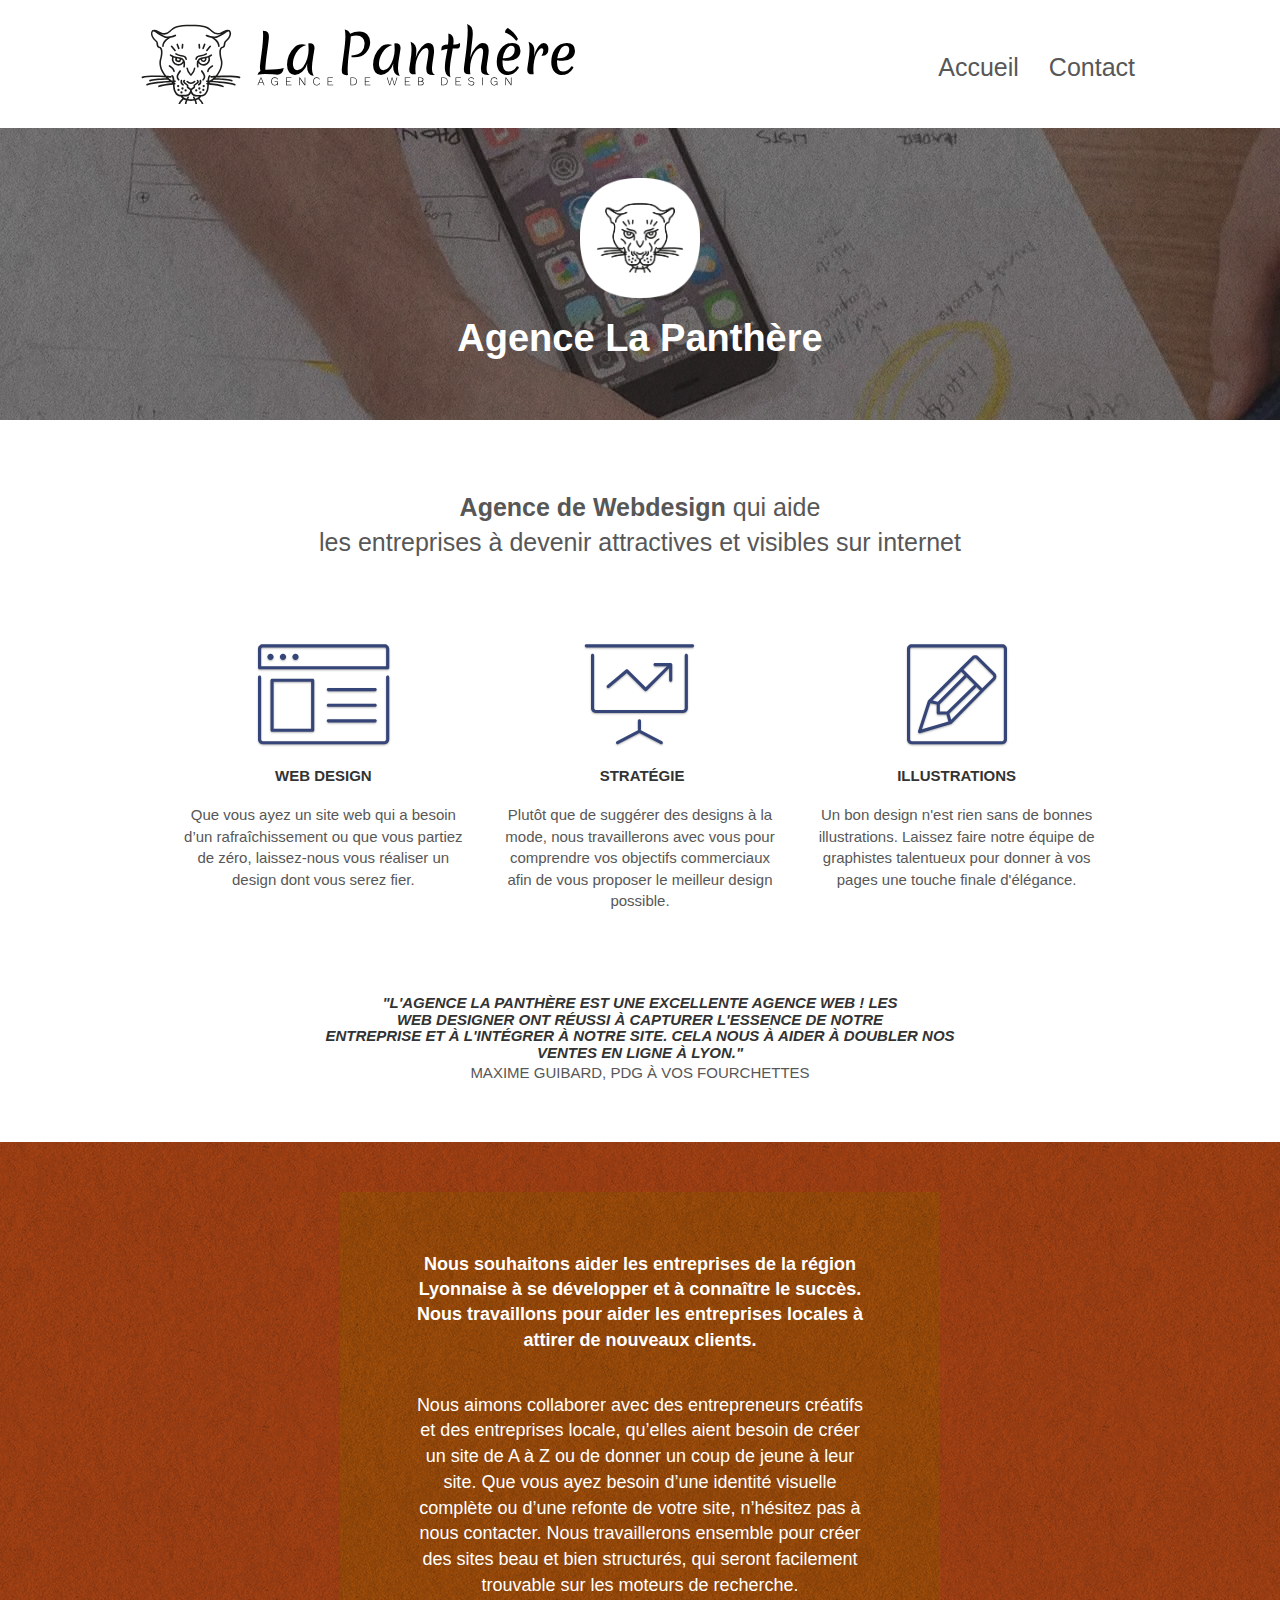
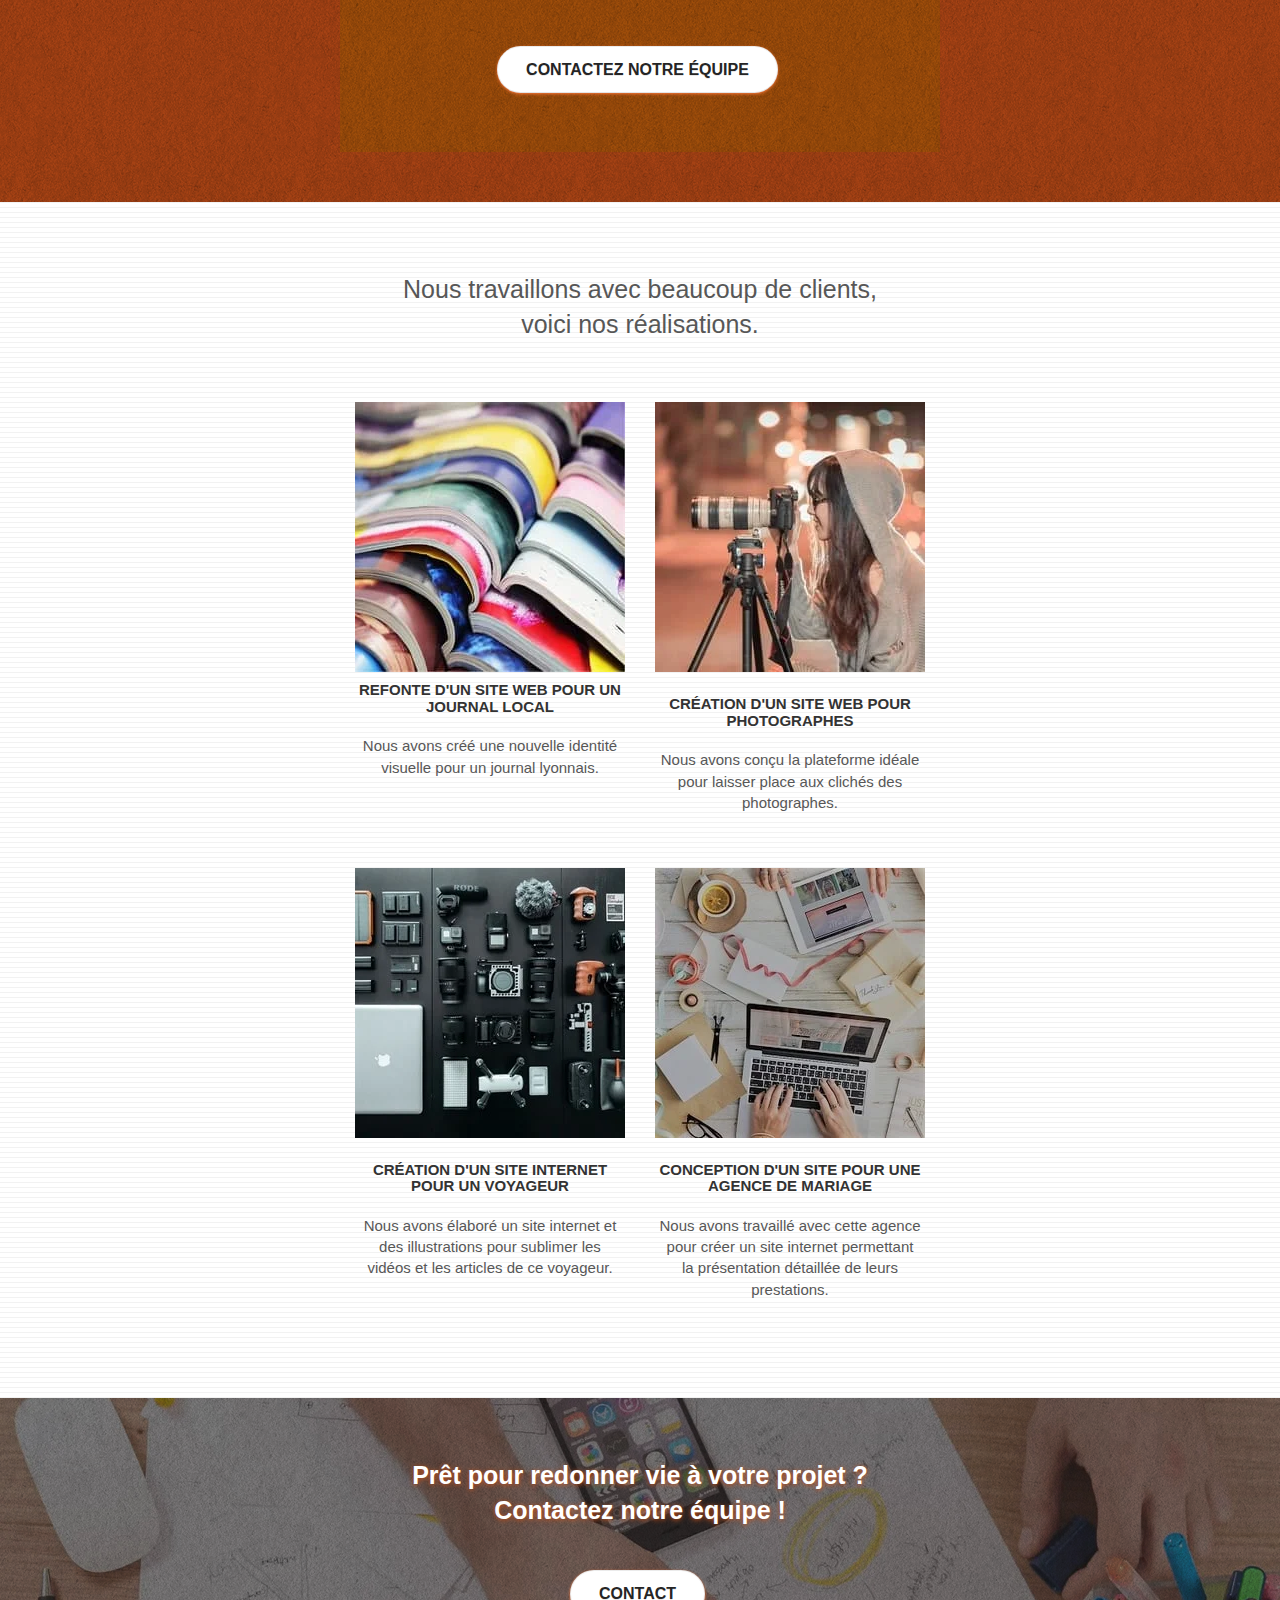
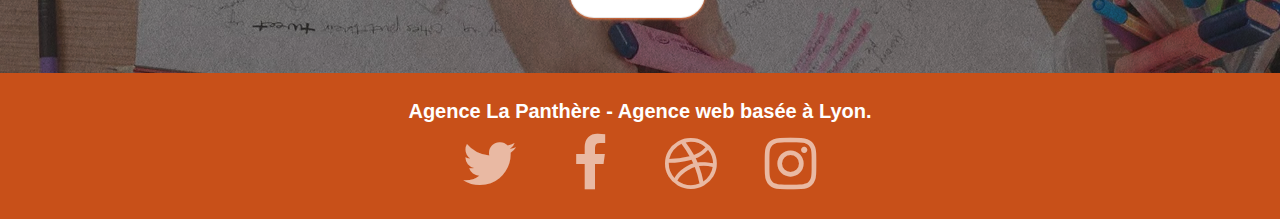
<file: index.html>
<!doctype html>
<html lang="fr">
<head>
    <meta charset="utf-8">
    <meta name="description" content="La panthère, agence Webdesign lyonnaise spécialisée dans la création du design de site internet et d'illustrations moderne et personnalisées. Nous aidons les entreprises à devenir attractives et visibles sur internet">
    <meta name="viewport" content="width=device-width, initial-scale=1.0, viewport-fit=cover">
	<meta name="robot" content="index, follow">
	<meta name="canonical" content="https://dju7.github.io/La-panthere/">
    <link rel="shortcut icon" type="image/png" href="favicon.jpg">
	<link rel="stylesheet" type="text/css" href="./css/bootstrap.css">
	<link rel="stylesheet" type="text/css" href="./css/font-awesome.css">
	<link rel="stylesheet" type="text/css" href="./css/et-line.css">
	<link rel="canonical" href="https://dju7.github.io/Lapanth-re/">
	<link rel="stylesheet" type="text/css" href="style.css">
	
	<script defer src="./js/jquery-2.1.0.js"></script>
	<script defer src="./js/bootstrap.js"></script>
	<script defer src="./js/blocs.js"></script>
	<script defer src="./js/jquery.touchSwipe.js"></script>

    <title>Agence La Panthère, Agence de web design de Lyon</title>
    
<!-- Analytics: instance of tracking code...

<script>
  window.dataLayer = window.dataLayer || [];
  function gtag(){dataLayer.push(arguments)};
  gtag('js', new Date());

  gtag('config', 'TAG_ID');
</script>

 Analytics END -->
    
</head>
<body>    
<!-- HEADER - bloc-0 -->
<header class="bloc bgc-white l-bloc " id="bloc-0">
	<div class="container bloc-sm">

		<nav class="navbar row">
			<div class="navbar-header">	
				<a class="navbar-brand" href="index.html" aria-label="logo et lien vers la page principale"><img src="img/agence-la-panthere-monochrome.svg" alt="Logo d'en-tête La panthère" height="80px"></a>
				<button id="nav-toggle" type="button" class="ui-navbar-toggle navbar-toggle" data-toggle="collapse" data-target=".navbar-1">
					<span class="sr-only">Toggle navigation</span><span class="icon-bar"></span><span class="icon-bar"></span><span class="icon-bar"></span>
				</button>
			</div>
			<div class="collapse navbar-collapse navbar-1 special-dropdown-nav">
				<ul class="site-navigation nav navbar-nav">
					<li>
						<a href="index.html" class="main-btn" aria-label="lien vers la page d'accueil">Accueil</a>
					</li>
					<li>
						<a href="contact.html" class="main-btn" aria-label="lien vers la page contact">Contact</a>
					</li>
				</ul>
			</div>
		</nav>
	</div>
</header>
<!-- HEADER END -->

<main>

<!-- SECTION - bloc-1-presentation -->
<section class="bloc bgc-dark-slate-blue bg-banniere d-bloc bg-t-edge bloc-bg-texture texture-paper b-parallax" id="bloc-1-hero">
	<div class="container bloc-lg">
		<div class="row tight-width-whitespace">
			<div class="col-sm-12">
				<img src="img/logo.webp" class="center-block image-resize-mode" width="120px" alt="Logo de l'agence la panthère">
				<h1 class="text-center hero-bloc-text tc-white ">
					Agence La Panthère
				</h1>
			</div>
		</div>
	</div>
</section>
<!-- SECTION - presentation END -->

<!-- SECTION - bloc-2-services -->
<section class="bloc bgc-white l-bloc" id="bloc-2-services">
	<div class="container bloc-md">
		<div class="row">
			<div class="col-sm-12 text-center">
				<h2><strong>Agence de Webdesign</strong> qui aide<br>
					les entreprises à devenir attractives et visibles sur internet
					</h2>
			</div>
		</div>
		<div class="row voffset-lg med-width-whitespace">
			<div class="col-sm-4">
				<div class="text-center">
					<span class="et-icon-browser sm-shadow icon-dark-slate-blue icons icon-lg"></span>
				</div>
				<h3 class="mg-md text-center">
					Web design
				</h3>
				<p class="text-center ">
					Que vous ayez un site web qui a besoin d&rsquo;un rafraîchissement ou que vous partiez de zéro, laissez-nous vous réaliser un design dont vous serez fier.
				</p>
			</div>
			<div class="col-sm-4">
				<div class="text-center">
					<span class="et-icon-presentation sm-shadow icon-dark-slate-blue icons icon-lg"></span>
				</div>
				<h3 class="mg-md text-center">
					&nbsp;Stratégie
				</h3>
				<p class="text-center ">
					Plutôt que de suggérer des designs à la mode, nous travaillerons avec vous pour comprendre vos objectifs commerciaux afin de vous proposer le meilleur design possible.<br>
				</p>
			</div>
			<div class="col-sm-4">
				<div class="text-center">
					<span class="et-icon-edit sm-shadow icon-dark-slate-blue icons icon-lg"></span>
				</div>
				<h3 class="mg-md text-center">
					Illustrations
				</h3>
				<p class="text-center ">
					Un bon design n'est rien sans de bonnes illustrations. Laissez faire notre équipe de graphistes talentueux pour donner à vos pages une touche finale d'élégance.
				</p>
			</div>
		</div>
		<div class="row voffset-lg voffset">
			<div class="col-xs-12 col-md-8 col-md-offset-2 text-center">
				<h3><strong><i>"L'agence La panthère est une excellente agence Web ! les<br>
				    web designer ont réussi à capturer l'essence de notre<br>
			        Entreprise et à l'intégrer à notre site. Cela nous à aider à doubler nos ventes en ligne à Lyon."<br></i>
					<p>Maxime Guibard, PDG à vos fourchettes</p>
				    </h3>
			</div>
		</div>
	</div>
</section>
<!-- SECTION - services END -->

<!-- SECTION - bloc-3-what-i-do -->
<section class="bloc tc-white bgc-atomic-tangerine bg-presentation d-bloc bloc-bg-texture texture-paper b-parallax" id="bloc-3-what-i-do">
	<div class="container bloc-lg">
		<div class="row tight-width-whitespace black-background">
			<div class="col-sm-12">
				<h2 class="mg-md text-center white">
					<strong>Nous souhaitons aider les entreprises de la région Lyonnaise à se développer et à connaître le succès. Nous travaillons pour aider les entreprises locales à attirer de nouveaux clients.</strong><br>
				</h2>
				<p class="text-center white">
					Nous aimons collaborer avec des entrepreneurs créatifs et des entreprises locale, qu’elles aient besoin de créer un site de A à Z ou de donner un coup de jeune à leur site. Que vous ayez besoin d’une identité visuelle complète ou d’une refonte de votre site, n’hésitez pas à nous contacter. Nous travaillerons ensemble pour créer des sites beau et bien structurés, qui seront facilement trouvable sur les moteurs de recherche. <br><br>
					<a href="contact.html" class="btn btn-atomic-tangerine2 btn-clean btn-rd btn-lg cta-hero" aria-label="lien vers la page contact" ><span class="txt-btn">Contactez notre équipe</span></a><br>
				</p>
			</div>
		</div>
	</div>
</section>
<!-- SECTION -what-i-do END -->

<!-- SECTION - bloc-4-portfolio -->
<section class="bloc bgc-white bg-lines-h2-bg bg-repeat l-bloc" id="bloc-4-portfolio">
	<div class="container bloc-lg">
		<div class="row">
			<div class="col-sm-12 text-center">
				<h2>Nous travaillons avec beaucoup de clients,<br>
				    voici nos réalisations.
			    </h2>
			</div>
		</div>
		<div class="row tight-width-whitespace portfolio-row">
			<div class="col-sm-6">
				<a href="#" data-lightbox="img/1.webp" data-gallery-id="gallery-1" data-caption="Refonte d'un site web pour un journal local" data-frame="snapshot-lb"><img src="img/1.webp" alt="magazines ouverts, empilés les uns sur les autres"></a>
				<h3 class="mg-md text-center">
					Refonte d'un site web pour un journal local
				</h3>
				<p class="text-center">
					Nous avons créé une nouvelle identité visuelle pour un journal lyonnais.
				</p>
			</div>
			<div class="col-sm-6">
				<a href="#" data-lightbox="img/2.webp" data-gallery-id="gallery-1" data-caption="Création d'un site web pour photographes" data-frame="snapshot-lb"><img src="img/2.webp" class="img-responsive portfolio-thumb" alt="Jeune fille de profil, souriante, devant un appareil photo posé sur pieds" /></a>
				<h3 class="mg-md text-center">
					Création d'un site web pour photographes
				</h3>
				<p class="text-center">
					Nous avons conçu la plateforme idéale pour laisser place aux clichés des photographes.
				</p>
			</div>
		</div>
		<div class="row tight-width-whitespace portfolio-row">
			<div class="col-sm-6">
				<a href="#" data-lightbox="img/3.webp" data-gallery-id="gallery-1" data-caption="Création d'un site internet pour un voyageur" data-frame="snapshot-lb"><img src="img/3.webp" class="img-responsive portfolio-thumb" alt="prise de vue sur un ensemble de matériels de photographies disposés sur une table"/></a>
				<h3 class="mg-md text-center">
					Création d'un site internet pour un voyageur
				</h3>
				<p class="text-center">
					Nous avons élaboré un site internet et des illustrations pour sublimer les vidéos et les articles de ce voyageur.
				</p>
			</div>
			<div class="col-sm-6">
				<a href="#" data-lightbox="img/4.webp" data-gallery-id="gallery-1" data-caption="Conception d'un site pour une agence de mariage" data-frame="snapshot-lb"><img src="img/4.webp" class="img-responsive portfolio-thumb" alt="ordinateur portable posé sur une table rempli d'objets créatifs en désordre" /></a>
				<h3 class="mg-md text-center">
					Conception d'un site pour une agence de mariage
				</h3>
				<p class="text-center">
					Nous avons travaillé avec cette agence pour créer un site internet permettant la présentation détaillée de leurs prestations.
				</p>
			</div>
		</div>
	</div>
</section>
<!-- SECTION - portfolio END -->

<!-- SECTION - bloc-5-cta -->
<section class="bloc bgc-dark-slate-blue bg-banniere d-bloc bloc-bg-texture texture-paper" id="bloc-5-cta">
	<div class="container bloc-lg">
		<div class="row">
			<h2 class="mg-md text-center tc-white-alt">
				Prêt pour redonner vie à votre projet ?<br>Contactez notre équipe !
			</h2>
			<div class="col-sm-12 text-center">
				<a href="contact.html" class="btn btn-atomic-tangerine2 btn-clean btn-rd btn-lg cta-hero" aria-label="lien vers la page contact"><span class="txt-btn">Contact</span></a>
			</div>
		</div>
	</div>
</section>
<!-- SECTION -cta END -->

</main>
<!-- Main END -->
<!-- Footer - bloc-8 -->
<footer class="bloc bgc-atomic-tangerine d-bloc" id="bloc-8">
	<div class="container bloc-sm">
		<div class="row">
			<div class="col-sm-12">
				<p class="text-center tc-white-alt2">
					Agence La Panthère - Agence web basée à Lyon.<br>
				</p>
				<div class="row row-no-gutters social">
					<div class="col-sm-3">
						<div class="text-center">
							<a class="social" href="twitter.html" aria-label="lien vers twitter"><span class="fa fa-twitter icon-md"></span></a>
						</div>
					</div>
					<div class="col-sm-3">
						<div class="text-center">
							<a class="social" href="facebook.html" aria-label="lien vers facebook"><span class="fa fa-facebook icon-md"></span></a>
						</div>
					</div>
					<div class="col-sm-3">
						<div class="text-center">
							<a class="social" href="dribble.html" aria-label="lien vers dribble"><span class="fa fa-dribbble icon-md"></span></a>
						</div>
					</div>
					<div class="col-sm-3">
						<div class="text-center">
							<a class="social" href="insta.html" aria-label="lien vers instagram"><span class="fa fa-instagram icon-md"></span></a>
						</div>
					</div>
				</div>
			</div>
		</div>
	</div>
</footer>
<!-- Footer - bloc-8 END -->
</main>
</body>
</html>
</file>
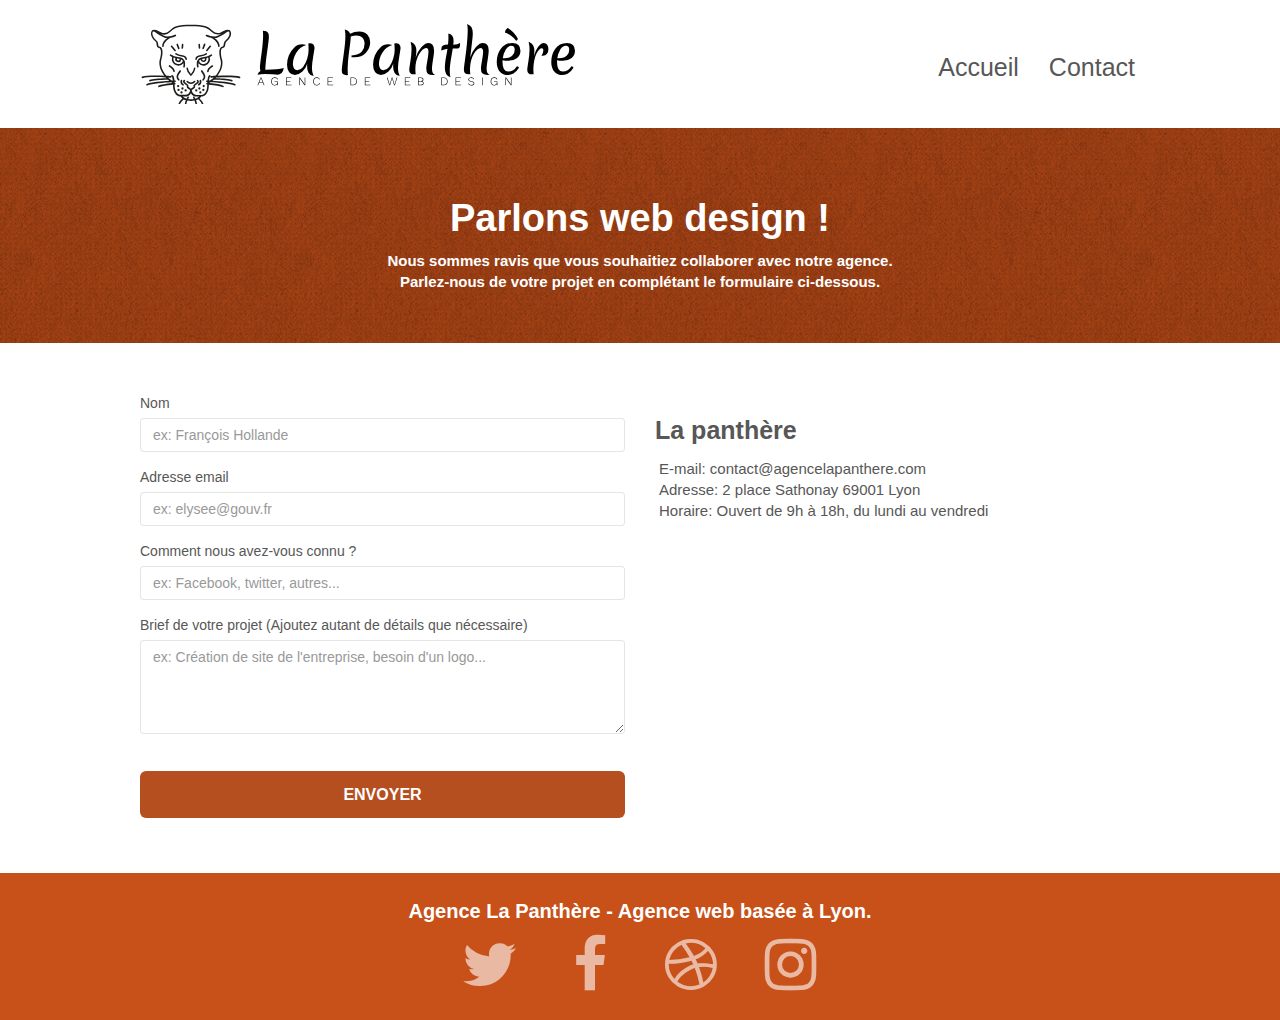
<file: contact.html>
<!doctype html>
<html lang="fr">
<head>
    <meta charset="utf-8">
    <meta name="description" content="La panthère, agence Webdesign lyonnaise spécialisée dans la création du design de site internet et d'illustrations moderne et personnalisées. Nous aidons les entreprises à devenir attractives et visibles sur internet">
    <meta name="viewport" content="width=device-width, initial-scale=1.0, viewport-fit=cover">
	<meta name="robot" content="index, follow">
    <link rel="shortcut icon" type="image/png" href="favicon.jpg">
	<link rel="stylesheet" type="text/css" href="./css/bootstrap.css">
	<link rel="stylesheet" type="text/css" href="./css/font-awesome.css">
	<link rel="stylesheet" type="text/css" href="./css/et-line.css">
	<link rel="canonical" href="https://dju7.github.io/Lapanth-re/">
	<link rel="stylesheet" type="text/css" href="style.css">
	
	<script defer src="./js/jquery-2.1.0.js"></script>
	<script defer src="./js/bootstrap.js"></script>
	<script defer src="./js/blocs.js"></script>
	<script defer src="./js/jquery.touchSwipe.js"></script>

    <title>Agence La Panthère, Contact</title>
   
<!-- Analytics: instance of tracking code...

<script>
  window.dataLayer = window.dataLayer || [];
  function gtag(){dataLayer.push(arguments)};
  gtag('js', new Date());

  gtag('config', 'TAG_ID');
</script>

 Analytics END -->
    
</head>
<body>
<!-- HEADER - Block 0 -->
<header class="bloc bgc-white l-bloc " id="bloc-0">
	<div class="container bloc-sm">
		<nav class="navbar row">
			<div class="navbar-header">
				<a class="navbar-brand" href="index.html"><img src="img/agence-la-panthere-monochrome.svg" alt="Logo d'en-tête La panthère" height="80px" /></a>
				<button id="nav-toggle" type="button" class="ui-navbar-toggle navbar-toggle" data-toggle="collapse" data-target=".navbar-1">
					<span class="sr-only">Toggle navigation</span><span class="icon-bar"></span><span class="icon-bar"></span><span class="icon-bar"></span>
				</button>
			</div>
			<div class="collapse navbar-collapse navbar-1 special-dropdown-nav">
				<ul class="site-navigation nav navbar-nav">
					<li>
						<a href="index.html" aria-label="lien vers page principale" class="main-btn">Accueil</a>
					</li>
					<li>
						<a href="contact.html" aria-label="lien vers la page de contact" class="main-btn">Contact</a>
					</li>
				</ul>
			</div>
		</nav>
	</div>
</header>
<!-- HEADER END -->
<!-- MAIN -->
<main>

<!-- SECTION - bloc-6 -->
<Section class="bloc bg-dots-bg bg-repeat bgc-atomic-tangerine d-bloc bloc-bg-texture texture-paper" id="bloc-6">
	<div class="container bloc-lg">
		<div class="row">
			<div class="col-sm-12">
				<h1 class="text-center hero-bloc-text tc-white">
					Parlons web design !
				</h1>
				<p class="text-center mg-lg tc-white tight-width-whitespace">
					Nous sommes ravis que vous souhaitiez collaborer avec notre agence.<br>
					Parlez-nous de votre projet en complétant le formulaire ci-dessous.
				</p>
			</div>
		</div>
	</div>
</Section>
<!-- SECTION END -->

<!-- SECTION - bloc-7 -->
<section class="bloc bgc-white l-bloc" id="bloc-7">
	<div class="container bloc-lg">
		<div class="row">
			<div class="col-sm-6">
				<form id="form_1" novalidate success-msg="Your message has been sent." fail-msg="Sorry it seems that our mail server is not responding, Sorry for the inconvenience!">
					<div class="form-group">
						<label for="name">
							Nom
						</label>
						<input id="name" class="form-control" required aria-label="Entrez votre nom ici" placeholder="ex: François Hollande"/>
					</div>
					<div class="form-group">
						<label for="email">
							Adresse email
						</label>
						<input id="email" class="form-control" type="email" required aria-label="entrez votre email ici" placeholder="ex: elysee@gouv.fr"/>
					</div>
					<div class="form-group">
						<label for="social">
							Comment nous avez-vous connu ?
						</label>
						<input class="form-control" type="texte" required id="social" aria-label="Dites ici comment vous nous avez-connu" placeholder="ex: Facebook, twitter, autres..." />
					</div>
					<div class="form-group">
						<label for="message">
							Brief de votre projet (Ajoutez autant de détails que nécessaire)<br>
						</label>
						<textarea id="message" class="form-control" rows="4" cols="50" required aria-label="Ecrivez ici un brief de votre projet" placeholder="ex: Création de site de l'entreprise, besoin d'un logo..."></textarea>
					</div> 
					<button class="bloc-button btn btn-lg btn-block cta-hero btn-atomic-tangerine" type="submit">
						Envoyer
					</button>
				</form>
			</div>
			<div class="col-sm-6">
				<h2><strong>La panthère</strong></h2>
				<p>
					E-mail: contact@agencelapanthere.com<br>Adresse: 2 place Sathonay 69001 Lyon<br>Horaire: Ouvert de 9h à 18h, du lundi au vendredi<br>
				</p>
			</div>
		</div>
	</div>
</div>
<!-- SECTION END -->

</main>
<!-- MAIN END -->
<!-- Footer - bloc-8 -->
<footer class="bloc bgc-atomic-tangerine d-bloc" id="bloc-8">
	<div class="container bloc-sm">
		<div class="row">
			<div class="col-sm-12">
				<p class="text-center tc-white-alt2">
					Agence La Panthère - Agence web basée à Lyon.<br>
				</p>
				<div class="row row-no-gutters social">
					<div class="col-sm-3">
						<div class="text-center">
							<a class="social" href="twitter.html" aria-label="lien vers twitter" ><span class="fa fa-twitter icon-md"></span></a>
						</div>
					</div>
					<div class="col-sm-3">
						<div class="text-center">
							<a class="social" href="facebook.html" aria-label="lien vers Facebook"><span class="fa fa-facebook icon-md"></span></a>
						</div>
					</div>
					<div class="col-sm-3">
						<div class="text-center">
							<a class="social" href="dribble.html" aria-label="lien vers dribbble"><span class="fa fa-dribbble icon-md"></span></a>
						</div>
					</div>
					<div class="col-sm-3">
						<div class="text-center">
							<a class="social" href="instagram.html" aria-label="lien vers instagram"><span class="fa fa-instagram icon-md"></span></a>
						</div>
					</div>
				</div>
			</div>
		</div>
	</div>
</footer>
<!-- Footer - bloc-8 END -->
</body>
</html>
</file>
<file: css/et-line.css>
@font-face{font-family:et-line;src:url(../fonts/et-line.eot);src:url(../fonts/et-line.eot?#iefix) format('embedded-opentype'),url(../fonts/et-line.woff) format('woff'),url(../fonts/et-line.ttf) format('truetype'),url(../fonts/et-line.svg#et-line) format('svg');font-weight:400;font-style:normal}.et-icon-adjustments,.et-icon-alarmclock,.et-icon-anchor,.et-icon-aperture,.et-icon-attachment,.et-icon-bargraph,.et-icon-basket,.et-icon-beaker,.et-icon-bike,.et-icon-book-open,.et-icon-briefcase,.et-icon-browser,.et-icon-calendar,.et-icon-camera,.et-icon-caution,.et-icon-chat,.et-icon-circle-compass,.et-icon-clipboard,.et-icon-clock,.et-icon-cloud,.et-icon-compass,.et-icon-desktop,.et-icon-dial,.et-icon-document,.et-icon-documents,.et-icon-download,.et-icon-dribbble,.et-icon-edit,.et-icon-envelope,.et-icon-expand,.et-icon-facebook,.et-icon-flag,.et-icon-focus,.et-icon-gears,.et-icon-genius,.et-icon-gift,.et-icon-global,.et-icon-globe,.et-icon-googleplus,.et-icon-grid,.et-icon-happy,.et-icon-hazardous,.et-icon-heart,.et-icon-hotairballoon,.et-icon-hourglass,.et-icon-key,.et-icon-laptop,.et-icon-layers,.et-icon-lifesaver,.et-icon-lightbulb,.et-icon-linegraph,.et-icon-linkedin,.et-icon-lock,.et-icon-magnifying-glass,.et-icon-map,.et-icon-map-pin,.et-icon-megaphone,.et-icon-mic,.et-icon-mobile,.et-icon-newspaper,.et-icon-notebook,.et-icon-paintbrush,.et-icon-paperclip,.et-icon-pencil,.et-icon-phone,.et-icon-picture,.et-icon-pictures,.et-icon-piechart,.et-icon-presentation,.et-icon-pricetags,.et-icon-printer,.et-icon-profile-female,.et-icon-profile-male,.et-icon-puzzle,.et-icon-quote,.et-icon-recycle,.et-icon-refresh,.et-icon-ribbon,.et-icon-rss,.et-icon-sad,.et-icon-scissors,.et-icon-scope,.et-icon-search,.et-icon-shield,.et-icon-speedometer,.et-icon-strategy,.et-icon-streetsign,.et-icon-tablet,.et-icon-target,.et-icon-telescope,.et-icon-toolbox,.et-icon-tools,.et-icon-tools-2,.et-icon-trophy,.et-icon-tumblr,.et-icon-twitter,.et-icon-upload,.et-icon-video,.et-icon-wallet,.et-icon-wine{font-family:et-line;speak:none;font-style:normal;font-weight:400;font-variant:normal;text-transform:none;line-height:1;-webkit-font-smoothing:antialiased;-moz-osx-font-smoothing:grayscale;display:inline-block}.et-icon-mobile:before{content:"\e000"}.et-icon-laptop:before{content:"\e001"}.et-icon-desktop:before{content:"\e002"}.et-icon-tablet:before{content:"\e003"}.et-icon-phone:before{content:"\e004"}.et-icon-document:before{content:"\e005"}.et-icon-documents:before{content:"\e006"}.et-icon-search:before{content:"\e007"}.et-icon-clipboard:before{content:"\e008"}.et-icon-newspaper:before{content:"\e009"}.et-icon-notebook:before{content:"\e00a"}.et-icon-book-open:before{content:"\e00b"}.et-icon-browser:before{content:"\e00c"}.et-icon-calendar:before{content:"\e00d"}.et-icon-presentation:before{content:"\e00e"}.et-icon-picture:before{content:"\e00f"}.et-icon-pictures:before{content:"\e010"}.et-icon-video:before{content:"\e011"}.et-icon-camera:before{content:"\e012"}.et-icon-printer:before{content:"\e013"}.et-icon-toolbox:before{content:"\e014"}.et-icon-briefcase:before{content:"\e015"}.et-icon-wallet:before{content:"\e016"}.et-icon-gift:before{content:"\e017"}.et-icon-bargraph:before{content:"\e018"}.et-icon-grid:before{content:"\e019"}.et-icon-expand:before{content:"\e01a"}.et-icon-focus:before{content:"\e01b"}.et-icon-edit:before{content:"\e01c"}.et-icon-adjustments:before{content:"\e01d"}.et-icon-ribbon:before{content:"\e01e"}.et-icon-hourglass:before{content:"\e01f"}.et-icon-lock:before{content:"\e020"}.et-icon-megaphone:before{content:"\e021"}.et-icon-shield:before{content:"\e022"}.et-icon-trophy:before{content:"\e023"}.et-icon-flag:before{content:"\e024"}.et-icon-map:before{content:"\e025"}.et-icon-puzzle:before{content:"\e026"}.et-icon-basket:before{content:"\e027"}.et-icon-envelope:before{content:"\e028"}.et-icon-streetsign:before{content:"\e029"}.et-icon-telescope:before{content:"\e02a"}.et-icon-gears:before{content:"\e02b"}.et-icon-key:before{content:"\e02c"}.et-icon-paperclip:before{content:"\e02d"}.et-icon-attachment:before{content:"\e02e"}.et-icon-pricetags:before{content:"\e02f"}.et-icon-lightbulb:before{content:"\e030"}.et-icon-layers:before{content:"\e031"}.et-icon-pencil:before{content:"\e032"}.et-icon-tools:before{content:"\e033"}.et-icon-tools-2:before{content:"\e034"}.et-icon-scissors:before{content:"\e035"}.et-icon-paintbrush:before{content:"\e036"}.et-icon-magnifying-glass:before{content:"\e037"}.et-icon-circle-compass:before{content:"\e038"}.et-icon-linegraph:before{content:"\e039"}.et-icon-mic:before{content:"\e03a"}.et-icon-strategy:before{content:"\e03b"}.et-icon-beaker:before{content:"\e03c"}.et-icon-caution:before{content:"\e03d"}.et-icon-recycle:before{content:"\e03e"}.et-icon-anchor:before{content:"\e03f"}.et-icon-profile-male:before{content:"\e040"}.et-icon-profile-female:before{content:"\e041"}.et-icon-bike:before{content:"\e042"}.et-icon-wine:before{content:"\e043"}.et-icon-hotairballoon:before{content:"\e044"}.et-icon-globe:before{content:"\e045"}.et-icon-genius:before{content:"\e046"}.et-icon-map-pin:before{content:"\e047"}.et-icon-dial:before{content:"\e048"}.et-icon-chat:before{content:"\e049"}.et-icon-heart:before{content:"\e04a"}.et-icon-cloud:before{content:"\e04b"}.et-icon-upload:before{content:"\e04c"}.et-icon-download:before{content:"\e04d"}.et-icon-target:before{content:"\e04e"}.et-icon-hazardous:before{content:"\e04f"}.et-icon-piechart:before{content:"\e050"}.et-icon-speedometer:before{content:"\e051"}.et-icon-global:before{content:"\e052"}.et-icon-compass:before{content:"\e053"}.et-icon-lifesaver:before{content:"\e054"}.et-icon-clock:before{content:"\e055"}.et-icon-aperture:before{content:"\e056"}.et-icon-quote:before{content:"\e057"}.et-icon-scope:before{content:"\e058"}.et-icon-alarmclock:before{content:"\e059"}.et-icon-refresh:before{content:"\e05a"}.et-icon-happy:before{content:"\e05b"}.et-icon-sad:before{content:"\e05c"}.et-icon-facebook:before{content:"\e05d"}.et-icon-twitter:before{content:"\e05e"}.et-icon-googleplus:before{content:"\e05f"}.et-icon-rss:before{content:"\e060"}.et-icon-tumblr:before{content:"\e061"}.et-icon-linkedin:before{content:"\e062"}.et-icon-dribbble:before{content:"\e063"}
</file>
<file: style.css>
body {
    margin: 0;
    padding: 0;
    background: #FFF;
    overflow-x: hidden;
    -webkit-font-smoothing: antialiased;
    -moz-osx-font-smoothing: grayscale;
}

a,
button {
    transition: all .3s ease-in-out;
    outline: none!important;
}

a:hover {
    text-decoration: none;
    cursor: pointer;
}

#page-loading-blocs-notifaction {
    position: fixed;
    top: 0;
    bottom: 0;
    width: 100%;
    z-index: 100000;
    background: #FFFFFF url("img/pageload-spinner.gif") no-repeat center center;
}

.bloc {
    width: 100%;
    clear: both;
    background: 50% 50% no-repeat;
    padding: 0 50px;
    -webkit-background-size: cover;
    -moz-background-size: cover;
    -o-background-size: cover;
    background-size: cover;
    position: relative;
}

.bloc .container {
    padding-left: 0;
    padding-right: 0;
}

.bloc-lg {
    padding: 50px 50px;
}

.bloc-md {
    padding: 50px;
}

.bloc-sm {
    padding: 20px 50px;
}

.bg-center,
.bg-l-edge,
.bg-r-edge,
.bg-t-edge,
.bg-b-edge,
.bg-tl-edge,
.bg-bl-edge,
.bg-tr-edge,
.bg-br-edge,
.bg-repeat {
    -webkit-background-size: auto!important;
    -moz-background-size: auto!important;
    -o-background-size: auto!important;
    background-size: auto!important;
}

.bg-repeat {
    background: repeat;
}

.bg-t-edge {
    background: top no-repeat;
}

.bloc-bg-texture::before {
    content: "";
    background-size: 2px 2px;
    position: absolute;
    top: 0;
    bottom: 0;
    left: 0;
    right: 0;
}

.texture-paper::before {
    background: url("img/texture-paper.webp");
    background-size: 280px 280px;
}

.b-parallax {
    background-attachment: fixed;
}

.d-bloc {
    color: rgba(255, 255, 255, .7);
}

.d-bloc button:hover {
    color: rgba(255, 255, 255, .9);
}

.d-bloc .icon-round,
.d-bloc .icon-square,
.d-bloc .icon-rounded,
.d-bloc .icon-semi-rounded-a,
.d-bloc .icon-semi-rounded-b {
    border-color: rgba(255, 255, 255, .9);
}

.d-bloc .divider-h span {
    border-color: rgba(255, 255, 255, .2);
}

.d-bloc .a-btn,
.d-bloc .navbar a,
.d-bloc .navbar-brand,
.d-bloc a .icon-sm,
.d-bloc a .icon-md,
.d-bloc a .icon-lg,
.d-bloc a .icon-xl,
.d-bloc h1 a,
.d-bloc h2 a,
.d-bloc h3 a,
.d-bloc h4 a,
.d-bloc h5 a,
.d-bloc h6 a,
.d-bloc p a {
    color: rgba(255, 255, 255, .6);
}

.d-bloc .a-btn:hover,
.d-bloc .navbar a:hover,
.d-bloc .navbar-brand:hover,
.d-bloc a:hover .icon-sm,
.d-bloc a:hover .icon-md,
.d-bloc a:hover .icon-lg,
.d-bloc a:hover .icon-xl,
.d-bloc h1 a:hover,
.d-bloc h2 a:hover,
.d-bloc h3 a:hover,
.d-bloc h4 a:hover,
.d-bloc h5 a:hover,
.d-bloc h6 a:hover,
.d-bloc p a:hover {
    color: rgba(255, 255, 255, 1);
}

.d-bloc .navbar-toggle .icon-bar {
    background: rgba(255, 255, 255, 1);
}

.d-bloc .btn-wire,
.d-bloc .btn-wire:hover {
    color: rgba(255, 255, 255, 1);
    border-color: rgba(255, 255, 255, 1);
}

.d-bloc .panel {
    color: rgba(0, 0, 0, .5);
}

.d-bloc .panel button:hover {
    color: rgba(0, 0, 0, .7);
}

.d-bloc .panel icon {
    border-color: rgba(0, 0, 0, .7);
}

.d-bloc .panel .divider-h span {
    border-color: rgba(0, 0, 0, .1);
}

.d-bloc .panel .a-btn {
    color: rgba(0, 0, 0, .6);
}

.d-bloc .panel .a-btn:hover {
    color: rgba(0, 0, 0, 1);
}

.d-bloc .panel .btn-wire,
.d-bloc .panel .btn-wire:hover {
    color: rgba(0, 0, 0, .7);
    border-color: rgba(0, 0, 0, .3);
}

.d-bloc .panel,
.l-bloc {
    color: rgba(0, 0, 0, .5);
}

.d-bloc .panel button:hover,
.l-bloc button:hover {
    color: rgba(0, 0, 0, .7);
}

.l-bloc .icon-round,
.l-bloc .icon-square,
.l-bloc .icon-rounded,
.l-bloc .icon-semi-rounded-a,
.l-bloc .icon-semi-rounded-b {
    border-color: rgba(0, 0, 0, .7);
}

.d-bloc .panel .divider-h span,
.l-bloc .divider-h span {
    border-color: rgba(0, 0, 0, .1);
}

.d-bloc .panel .a-btn,
.l-bloc .a-btn,
.l-bloc .navbar a,
.l-bloc .navbar-brand,
.l-bloc a .icon-sm,
.l-bloc a .icon-md,
.l-bloc a .icon-lg,
.l-bloc a .icon-xl,
.l-bloc h1 a,
.l-bloc h2 a,
.l-bloc h3 a,
.l-bloc h4 a,
.l-bloc h5 a,
.l-bloc h6 a,
.l-bloc p a {
    color: rgba(0, 0, 0, .6);
}

.d-bloc .panel .a-btn:hover,
.l-bloc .a-btn:hover,
.l-bloc .navbar a:hover,
.l-bloc .navbar-brand:hover,
.l-bloc a:hover .icon-sm,
.l-bloc a:hover .icon-md,
.l-bloc a:hover .icon-lg,
.l-bloc a:hover .icon-xl,
.l-bloc h1 a:hover,
.l-bloc h2 a:hover,
.l-bloc h3 a:hover,
.l-bloc h4 a:hover,
.l-bloc h5 a:hover,
.l-bloc h6 a:hover,
.l-bloc p a:hover {
    color: rgba(0, 0, 0, 1);
}

.l-bloc .navbar-toggle .icon-bar {
    color: rgba(0, 0, 0, .6);
}

.d-bloc .panel .btn-wire,
.d-bloc .panel .btn-wire:hover,
.l-bloc .btn-wire,
.l-bloc .btn-wire:hover {
    color: rgba(0, 0, 0, .7);
    border-color: rgba(0, 0, 0, .3);
}

.voffset {
    margin-top: 30px;
}

.voffset-lg {
    margin-top: 60px;
}

.row-no-gutters {
    margin-right: 0;
    margin-left: 0;
}

.row.row-no-gutters > [class^="col-"],
.row.row-no-gutters > [class*=" col-"] {
    padding-right: 0;
    padding-left: 0;
}

#bloc-1-hero  {
    font-size: 32px;
}

.navbar {
    margin-bottom: 0;
    z-index: 1;
}

.navbar-brand {
    height: auto;
    padding: 3px 15px;
    font-size: 25px;
    font-weight: normal;
    font-weight: 600;
    line-height: 44px;
}

.navbar-brand img {
    max-height: 200px;
    margin: 0 5px 0 0;
    display: inline;
}

.navbar-brand img[src$=svg] {
    min-width: 100px;
}

.nav-center .navbar-brand img {
    margin: 0;
}

.navbar .nav {
    padding-top: 2px;
    margin-right: -16px;
    float: right;
    z-index: 1;
}

.nav > li {
    float: left;
    margin-top: 4px;
    font-size: 16px;
}

.navbar-nav .open .dropdown-menu > li > a {
    text-align: inherit;
}

.nav > li a:hover,
.nav > li a:focus {
    background: transparent;
}

.navbar-toggle {
    margin: 10px 10px 0 0;
    border: 0px;
}

.navbar-toggle:hover {
    background: transparent!important;
}

.navbar-toggle .icon-bar {
    background-color: rgba(0, 0, 0, .5);
    width: 26px;
}

.nav-invert .navbar .nav {
    float: left;
}

.nav-invert .navbar-header,
.nav-invert .navbar-brand {
    float: right;
    position: relative;
    z-index: 2;
}

@media (min-width: 768px) {
    .site-navigation {
        position: absolute;
        top: 50%;
        right: 20px;
        transform: translate(0, -50%);
        -webkit-transform: translateY(-50%);
    }
    .nav > li .dropdown-menu a,
    .nav > li .dropdown-menu a:hover {
        color: #484848;
    }
    .nav-invert .site-navigation {
        left: 0;
        right: 0;
    }
    .nav-center {
        text-align: center;
    }
    .nav-center .navbar-header {
        width: 100%;
    }
    .nav-center .navbar-header,
    .nav-center .navbar-brand,
    .nav-center .nav > li {
        float: none;
        display: inline-block;
    }
    .nav-center .site-navigation {
        position: relative;
        width: 100%;
        right: 0;
        margin-right: 0px;
        margin-top: 20px;
    }
    .nav-center.mini-nav .navbar-toggle {
        float: none;
        margin: 10px auto 0;
    }
}

.nav > li > .dropdown a {
    background: none!important;
    display: block;
    padding: 14px 20px;
}

nav .caret {
    margin: 0 5px;
}

.dropdown-menu .dropdown-menu {
    top: -8px;
    left: 100%;
}

.dropdown-menu .dropmenu-flow-right {
    top: 100%;
    left: 0;
    margin-left: -1px;
    border-top-left-radius: 0;
    border-top-right-radius: 0;
}

.dropdown-menu .dropdown span {
    border: 4px solid black;
    border-top-color: transparent;
    border-right-color: transparent;
    border-bottom-color: transparent;
    margin: 6px -5px 0 0!important;
    float: right;
}

.mg-md {
    margin-top: 10px;
    margin-bottom: 20px;
}

.mg-lg {
    margin-top: 10px;
    margin-bottom: 40px;
}

.btn {
    margin: 0 5px 5px 0;
}


.btn.pull-right {
    margin: 0 0 5px 5px;
}

.btn-d,
.btn-d:hover,
.btn-d:focus {
    color: #FFF;
    background: rgba(0, 0, 0, .3);
}

button {
    outline: none!important;
}

.btn-rd {
    border-radius: 40px;
}

.btn-clean {
    border: 1px solid rgba(0, 0, 0, .08);
    border-bottom-color: rgba(0, 0, 0, .1);
    text-shadow: 0 1px 0 rgba(0, 0, 1, .1);
    box-shadow: 0 1px 3px #f8773b, inset 0 1px 0 0 rgba(255, 255, 255, .15);
}

.icon-md {
    font-size: 60px!important;
    margin: 5px;
}

.icon-lg {
    font-size: 100px!important;
}

.sm-shadow {
    text-shadow: 0 1px 2px rgba(0, 0, 0, .3);
}

.panel-sq,
.panel-sq .panel-heading,
.panel-sq .panel-footer {
    border-radius: 0;
}

.panel-rd {
    border-radius: 30px;
}

.panel-rd .panel-heading {
    border-radius: 29px 29px 0 0;
}

.panel-rd .panel-footer {
    border-radius: 0 0 29px 29px;
}

.form-control {
    border-color: rgba(0, 0, 0, .1);
    box-shadow: none;
}

.scrollToTop {
    width: 40px;
    height: 40px;
    position: fixed;
    bottom: 20px;
    right: 20px;
    opacity: 0;
    z-index: 500;
    transition: all .3s ease-in-out;
}

.scrollToTop span {
    margin-top: 6px;
}

.showScrollTop {
    font-size: 14px;
    opacity: 1;
}

a[data-lightbox] {
    position: relative;
    display: block;
    text-align: center;
}

a[data-lightbox]:hover::before {
    content: "+";
    font-family: "HelveticaNeue-Light", "Helvetica Neue Light", "Helvetica Neue", Helvetica, Arial;
    font-size: 32px;
    width: 50px;
    height: 50px;
    margin-left: -25px;
    border-radius: 50%;
    background: rgba(0, 0, 0, .6);
    color: #FFF;
    font-weight: 100;
    z-index: 1;
    position: absolute;
    top: 50%;
    transform: translateY(-50%);
    -webkit-transform: translateY(-50%);
}

a[data-lightbox]:hover img {
    opacity: 0.6;
    -webkit-animation-fill-mode: none;
    animation-fill-mode: none;
}

#lightbox-modal {
    display: flex;
    align-items: center;
}

#lightbox-modal .modal-dialog {
    width: 90%;
    max-width: 900px;
    margin: 0 auto 0;
}

#lightbox-modal .modal-dialog img {
    max-height: 90vh;
    margin: 0 auto;
}

.lightbox-caption {
    padding: 20px;
    color: #FFF;
    background: rgba(0, 0, 0, .5);
    position: absolute;
    left: 15px;
    right: 15px;
    bottom: 5px;
}

.close-lightbox {
    color: #FFF;
    font-size: 30px;
    position: absolute;
    top: 20px;
    right: 20px;
    z-index: 20;
    background: rgba(0, 0, 0, .5);
    border: none;
    line-height: 30px;
    padding: 0 9px 5px;
    opacity: 0.3;
}

.close-lightbox:hover,
.next-lightbox:hover,
.prev-lightbox:hover {
    opacity: 1.0;
    color: #FFF;
}

.next-lightbox,
.prev-lightbox {
    font-size: 20px;
    color: rgba(255, 255, 255, .9);
    background: rgba(0, 0, 0, .5);
    transition: all .2s ease-in-out;
    position: absolute;
    top: 45%;
    z-index: 1;
    opacity: 0.4;
}

.next-lightbox {
    padding: 6px 8px 1px 13px;
    right: 25px;
}

.prev-lightbox {
    padding: 6px 13px 1px 10px;
    left: 25px;
}

.snapshot-lb .modal-body {
    padding-bottom: 45px;
}

.snapshot-lb .lightbox-caption {
    padding: 0;
    color: rgba(0, 0, 0, .5);
    background: none;
}

h1,
h2,
h3,
h4,
h5,
h6,
p,
label,
.btn,
a {
    font-family: "helvetica";
    font-weight: 400;
    color: #575757!important;
}

.container {
    max-width: 1000px;
}

.hero-bloc-text {
    font-size: 38px;
}

.hero-bloc-text-sub {
    font-size: 36px;
}

.statement-bloc-text {
    line-height: 26px;
    font-style: italic;
    font-size: 20px;
    text-align: center;
    font-weight: lighter;
    max-width: 520px;
    margin: auto auto auto auto;
}

p {
    font-size: 15px;
    margin: 4px;
}
.txt-btn {
    color: rgb(37, 37, 37);
    font-weight: 800;
}

.tight-width-whitespace {
    max-width: 600px;
    margin: auto auto auto auto;
}

.h1 {
    font-size: 100px;
    font-family: "Open Sans";
}

.cta-hero {
    margin-top: 22px;
    color: #ffffff!important;
    text-transform: uppercase;
    padding: 12px 28px 12px 28px;
    font-size: 16px;
    font-weight: 700;
}

.social {
    max-width: 400px;
    margin: auto auto auto auto;
}

h2 {
    font-size: 25px;
    line-height: 1.4em;
}

h3 {
    font-size: 15px;
    text-transform: uppercase;
    font-weight: 700;
    color: #333333!important;
}

.med-width-whitespace {
    max-width: 950px;
    margin: 50px auto 40px auto;
    box-shadow: 0px 0px 0px #000000;
}

h1 {
    color: #faf9f9!important;
}

h4 {
    color: #333333!important;
}

.icons {
    margin-bottom: 14px;
    margin-top: 24px;
}

.white {
    color: #FFFFFF!important;
    padding: 10px;
    font-size: 18px;
}
.partenaire {
    color: black;
    font-size: 15px;
}

.portfolio-thumb {
    margin-bottom: 24px;
}

.portfolio-row {
    margin-bottom: 44px;
    margin-top: 50px;
}

.avatar {
    box-shadow: 0px 4px 9px rgba(0, 0, 0, 0.3);
}

.black-background {
    background-color: rgba(187, 98, 8, 0.7);
    padding: 40px 40px 40px 40px;
}

.bold-link {
    font-weight: 900;
    text-decoration: underline!important;
}

.bgc-white {
    background-color: #FFFFFF;
}

.bgc-dark-slate-blue {
    background-color: #364577;
}

.bgc-atomic-tangerine {
    background-color: #c85019;
}

.tc-white {
    color: #ffffff!important;
    font-weight: 900;
}
.tc-white-alt {
    color: #ffffff!important;
    font-weight: 900;
    text-shadow: 0 1px 5px #c85019;
    position: relative;
}
.tc-white-alt2 {
    color: #ffffff!important;
    font-weight: 900;
    font-size: 20px;
}
.main-btn {
    font-size: 25px;
    font-weight: 500;
}

.btn-atomic-tangerine {
    background: #b54f20;
    color: #FFFFFF!important;
}
.btn-atomic-tangerine2 {
    background: #ffffff;
    color: #FFFFFF!important;
}

.btn-atomic-tangerine:hover {
    background: #f65b14!important;
    color: #FFFFFF!important;
}

.ltc-white {
    color: #FFFFFF!important;
}

.ltc-white:hover {
    color: #cccccc!important;
}

.ltc-atomic-tangerine {
    color: #F3976C!important;
}

.ltc-atomic-tangerine:hover {
    color: #c27956!important;
}

.icon-dark-slate-blue {
    color: #364577!important;
    border-color: #364577!important;
}

.bg-dots-bg {
    background-image: url("img/dots-bg.webp");
}

.bg-lines-h2-bg {
    background-image: url("img/lines-h2-bg.webp");
}

.bg-banniere {
    background-image: url("img/agence-la-panthere.webp");
}

.bg-presentation {
    background-image: url("img/image-de-presentation.webp");
}

@media (max-width: 1024px) {
    .bloc {
        padding-left: 20px;
        padding-right: 20px;
    }
    .bloc.full-width-bloc,
    .bloc-tile-2.full-width-bloc .container,
    .bloc-tile-3.full-width-bloc .container,
    .bloc-tile-4.full-width-bloc .container {
        padding-left: 0;
        padding-right: 0;
    }
}

@media (max-width: 992px) and (min-width: 768px) {
    .navbar .nav {
        max-width: 80%
    }
    .nav-center.navbar .nav {
        max-width: 100%
    }
}

@media only screen and (min-device-width: 768px) and (max-device-width: 1024px) and (orientation: landscape) {
    .b-parallax {
        background-attachment: scroll;
    }
}

@media only screen and (min-device-width: 1024px) and (max-device-width: 1366px) and (-webkit-min-device-pixel-ratio: 1.5) {
    .b-parallax {
        background-attachment: scroll;
    }
}

@media (max-width: 991px) {
    .container {
        width: 100%;
    }
    .b-parallax {
        background-attachment: scroll;
    }
    .page-container,
    #hero-bloc {
        overflow-x: hidden;
        position: relative;
    }
    .bloc {
        padding-left: constant(safe-area-inset-left);
        padding-right: constant(safe-area-inset-right);
    }
    .bloc-group,
    .bloc-group .bloc {
        display: block;
        width: 100%;
    }
    .bloc-fill-screen .fill-bloc-top-edge,
    .bloc-fill-screen .fill-bloc-bottom-edge {
        padding: 0 20px;
        padding-left: constant(safe-area-inset-left);
        padding-right: constant(safe-area-inset-right);
    }
}

@media (max-width: 767px) {
    .page-container {
        overflow-x: hidden;
        position: relative;
    }
    h1,
    h2,
    h3,
    h4,
    h5,
    h6,
    p,
    #disqus_thread {
        padding-left: 10px!important;
        padding-right: 10px!important;
    }
    .b-parallax {
        background-attachment: scroll;
    }
    .navbar .nav {
        padding-top: 0;
        border-top: 1px solid rgba(0, 0, 0, .2);
        float: none!important;
    }
    .navbar.row {
        margin-left: 0;
        margin-right: 0;
    }
    .site-navigation {
        position: inherit;
        transform: none;
        -webkit-transform: none;
        -ms-transform: none;
    }
    .nav > li {
        margin-top: 0;
        border-bottom: 1px solid rgba(0, 0, 0, .1);
        background: rgba(0, 0, 0, .05);
        text-align: left;
        padding-left: 15px;
        width: 100%;
    }
    .nav > li:hover {
        background: rgba(0, 0, 0, .08);
    }
    .dropdown .dropdown a .caret {
        float: none;
        margin: 5px 0 0 10px!important;
        border: 4px solid black;
        border-bottom-color: transparent;
        border-right-color: transparent;
        border-left-color: transparent;
    }
    #hero-bloc .navbar .nav {
        background: rgba(0, 0, 0, .8);
    }
    #hero-bloc .navbar .nav a {
        color: rgba(255, 255, 255, .6);
    }
    .hero {
        padding: 50px 0;
    }
    .hero-nav {
        left: -1px;
        right: -1px;
    }
    .navbar-collapse {
        padding: 0;
        overflow-x: hidden;
        -webkit-box-shadow: none;
        box-shadow: none;
    }
    .navbar-brand img {
        max-height: 40px;
        width: auto;
    }
    .nav-invert .navbar-header {
        float: none;
        width: 100%;
    }
    .nav-invert .navbar-toggle {
        float: left;
        margin-left: 10px;
    }
    .bloc {
        padding-left: 0;
        padding-right: 0;
    }
    .bloc-xxl,
    .bloc-xl,
    .bloc-lg {
        padding: 40px 0;
    }
    .bloc-sm,
    .bloc-md {
        padding-left: 0;
        padding-right: 0;
    }
    .bloc-tile-2 .container,
    .bloc-tile-3 .container,
    .bloc-tile-4 .container,
    .bloc-fill-screen .fill-bloc-top-edge,
    .bloc-fill-screen .fill-bloc-bottom-edge {
        padding-left: 0;
        padding-right: 0;
    }
    .a-block {
        padding: 0 10px;
    }
    .btn-dwn {
        display: none;
    }
    .voffset {
        margin-top: 5px;
    }
    .voffset-md {
        margin-top: 20px;
    }
    .voffset-lg {
        margin-top: 30px;
    }
    form {
        padding: 5px;
    }
    .close-lightbox {
        display: inline-block;
    }
    .blocsapp-device-iphone5 {
        background-size: 216px 425px;
        padding-top: 60px;
        width: 216px;
        height: 425px;
    }
    .blocsapp-device-iphone5 img {
        width: 180px;
        height: 320px;
    }
}

@media (max-width: 400px) {
    .bloc {
        padding-left: 0;
        padding-right: 0;
    }
}

@media (max-width: 767px) {
    .bloc-mob-center-text {
        text-align: center;
    }
}
</file>
